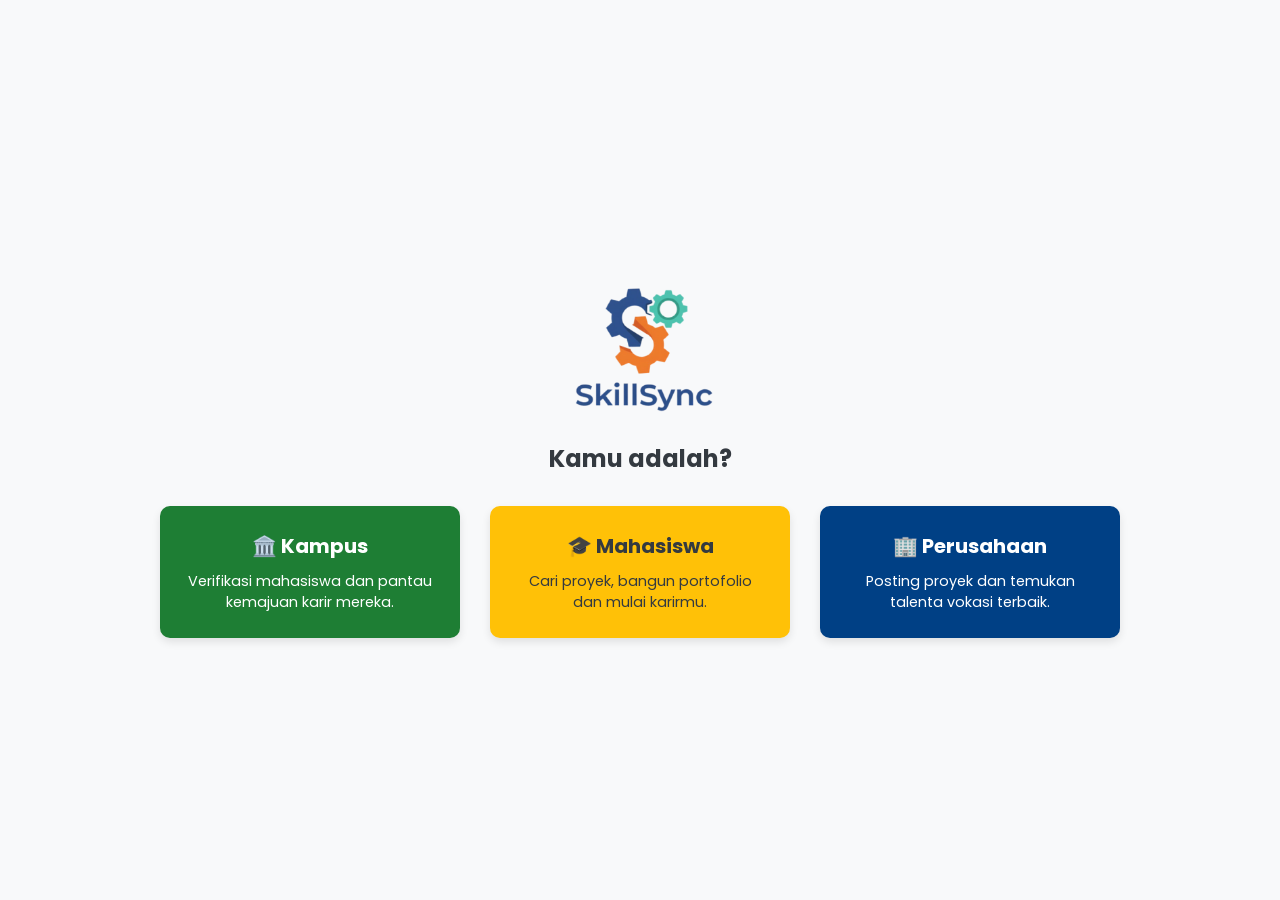
<file: autentikasi.html>
<!DOCTYPE html>
<html lang="id">
  <head>
    <meta charset="UTF-8" />
    <meta name="viewport" content="width=device-width, initial-scale=1.0" />
    <title>Masuk atau Daftar - SkillSync</title>
    <link rel="stylesheet" href="assets\css\style-autentikasi.css" />
    <link rel="preconnect" href="https://fonts.googleapis.com" />
    <link rel="preconnect" href="https://fonts.gstatic.com" crossorigin />
    <link
      href="https://fonts.googleapis.com/css2?family=Poppins:wght@400;600;700&display=swap"
      rel="stylesheet"
    />
  </head>
  <body>
    <div class="container">
      <div id="role-selection" class="selection-container">
        <img
          src="assets\images\SkillSync.png"
          alt="SkillSync Logo"
          class="logo"
        />
        <h2>Kamu adalah?</h2>
        <div class="role-options">
          <div class="role-card" id="kampus-card" data-role="kampus">
            <h3>🏛️ Kampus</h3>
            <p>Verifikasi mahasiswa dan pantau kemajuan karir mereka.</p>
          </div>
          <div class="role-card" id="mahasiswa-card" data-role="mahasiswa">
            <h3>🎓 Mahasiswa</h3>
            <p>Cari proyek, bangun portofolio dan mulai karirmu.</p>
          </div>
          <div class="role-card" id="perusahaan-card" data-role="perusahaan">
            <h3>🏢 Perusahaan</h3>
            <p>Posting proyek dan temukan talenta vokasi terbaik.</p>
          </div>
        </div>
      </div>

      <div id="auth-container" class="auth-container hidden">
        <div id="kampus-forms" class="form-wrapper hidden">
          <h1 class="auth-title">SkillSync</h1>
          <h2 class="welcome-text">Selamat Datang, Kampus! 👋</h2>
          <p class="subtitle">Mulai Petualangan Karir mu di SkillSync</p>
          <div class="auth-card theme-kampus">
            <div class="tab-nav">
              <button class="tab-link active" data-tab="register">
                Daftar
              </button>
              <button class="tab-link" data-tab="login">Masuk</button>
            </div>
            <div class="tab-content">
              <div class="form-panel active" data-form="register">
                <h3>Ayo, Daftarkan Akunmu!</h3>
                <form>
                  <input
                    type="text"
                    placeholder="Nama Institusi/Kampus"
                    required
                  />
                  <input
                    type="email"
                    placeholder="Email Resmi Kampus"
                    required
                  />
                  <input type="text" placeholder="Nama Admin" required />
                  <input
                    type="password"
                    placeholder="Buat Kata Sandi"
                    required
                  />
                  <input
                    type="password"
                    placeholder="Konfirmasi Kata Sandi"
                    required
                  />
                  <button type="submit" class="btn">Daftar</button>
                </form>
              </div>
              <div class="form-panel" data-form="login">
                <h3>Selamat Datang Kembali!</h3>
                <form>
                  <input type="email" placeholder="Alamat Email" required />
                  <input type="password" placeholder="Kata Sandi" required />
                  <button type="submit" class="btn">Masuk</button>
                </form>
              </div>
            </div>
          </div>
        </div>

        <div id="mahasiswa-forms" class="form-wrapper hidden">
          <h1 class="auth-title">SkillSync</h1>
          <h2 class="welcome-text">Selamat Datang, Mahasiswa! 👋</h2>
          <p class="subtitle">Mulai Petualangan Karir mu di SkillSync</p>
          <div class="auth-card theme-mahasiswa">
            <div class="tab-nav">
              <button class="tab-link active" data-tab="register">
                Daftar
              </button>
              <button class="tab-link" data-tab="login">Masuk</button>
            </div>
            <div class="tab-content">
              <div class="form-panel active" data-form="register">
                <h3>Ayo, Daftarkan Akunmu!</h3>
                <form>
                  <input type="text" placeholder="Nama Lengkap" required />
                  <input type="text" placeholder="Asal Institusi" required />
                  <input type="email" placeholder="Alamat Email" required />
                  <input
                    type="password"
                    placeholder="Buat Kata Sandi"
                    required
                  />
                  <input
                    type="password"
                    placeholder="Konfirmasi Kata Sandi"
                    required
                  />
                  <button type="submit" class="btn">Daftar</button>
                </form>
              </div>
              <div class="form-panel" data-form="login">
                <h3>Selamat Datang Kembali!</h3>
                <form>
                  <input type="email" placeholder="Alamat Email" required />
                  <input type="password" placeholder="Kata Sandi" required />
                  <button type="submit" class="btn">Masuk</button>
                </form>
              </div>
            </div>
          </div>
        </div>

        <div id="perusahaan-forms" class="form-wrapper hidden">
          <h1 class="auth-title">SkillSync</h1>
          <h2 class="welcome-text">Selamat Datang, Perusahaan! 👋</h2>
          <p class="subtitle">Mulai Petualangan Karir mu di SkillSync</p>
          <div class="auth-card theme-perusahaan">
            <div class="tab-nav">
              <button class="tab-link active" data-tab="register">
                Daftar
              </button>
              <button class="tab-link" data-tab="login">Masuk</button>
            </div>
            <div class="tab-content">
              <div class="form-panel active" data-form="register">
                <h3>Ayo, Daftarkan Akunmu!</h3>
                <form>
                  <input type="text" placeholder="Nama Perusahaan" required />
                  <input
                    type="email"
                    placeholder="Alamat Email Perusahaan"
                    required
                  />
                  <input
                    type="text"
                    placeholder="Nama PIC (Person in Charge)"
                    required
                  />
                  <input
                    type="password"
                    placeholder="Buat Kata Sandi"
                    required
                  />
                  <input
                    type="password"
                    placeholder="Konfirmasi Kata Sandi"
                    required
                  />
                  <button type="submit" class="btn">Daftar</button>
                </form>
              </div>
              <div class="form-panel" data-form="login">
                <h3>Selamat Datang Kembali!</h3>
                <form>
                  <input type="email" placeholder="Alamat Email" required />
                  <input type="password" placeholder="Kata Sandi" required />
                  <button type="submit" class="btn">Masuk</button>
                </form>
              </div>
            </div>
          </div>
        </div>
      </div>
    </div>

    <script src="assets/js/autentikasi.js"></script>
  </body>
</html>
</file>
